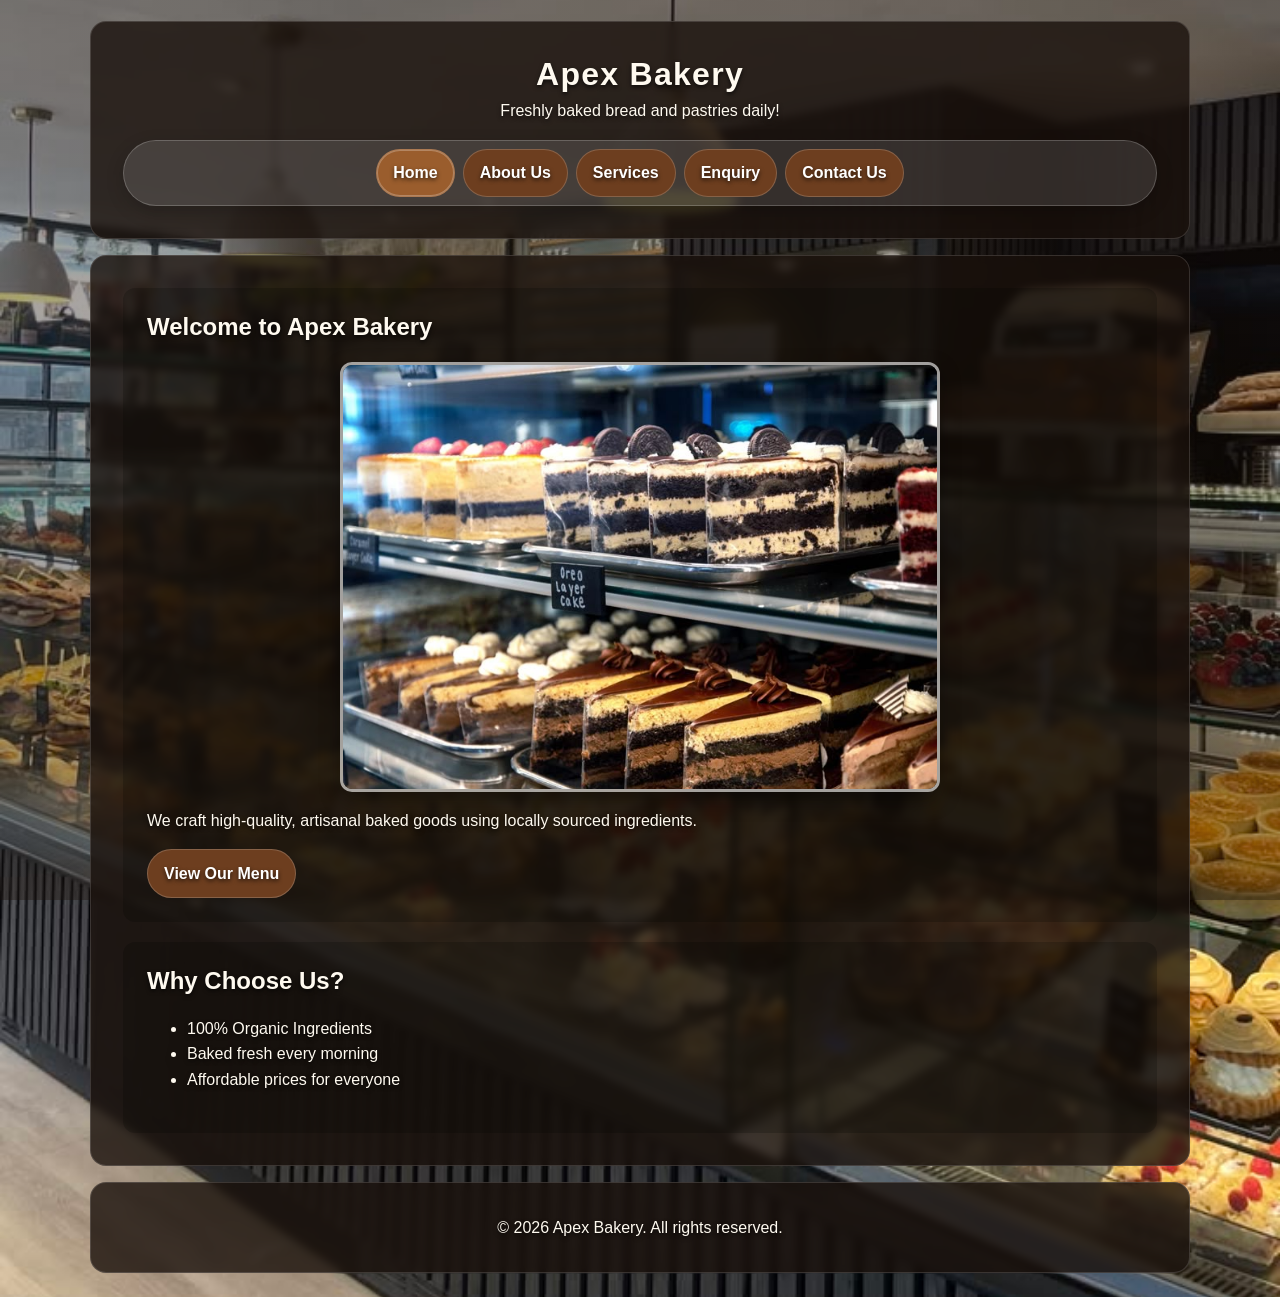
<file: eddie last part/index.html>
<!DOCTYPE html>
<html lang="en">
<head>
    <meta charset="UTF-8">
    <meta name="viewport" content="width=device-width, initial-scale=1.0">
    <meta name="description" content="Discover fresh sourdough, wholewheat and white bread, custom cakes, and pastries baked daily at Apex Bakery.">
    <title>Apex Bakery | Fresh Bread, Cakes &amp; Pastries</title>
    <link rel="canonical" href="https://snazzy-cannoli-789af1.netlify.app/">
    <link rel="preload" as="image" href="assets/bakery-cake-display.jpeg" fetchpriority="high">
    <link rel="stylesheet" href="css/style.css">
</head>
<body>
    <a class="skip-link" href="#main-content">Skip to main content</a>
    <header>
        <p class="brand-name">Apex Bakery</p>
        <p>Freshly baked bread and pastries daily!</p>
        <nav aria-label="Main navigation">
            <ul>
                <li><a href="index.html" aria-current="page">Home</a></li>
                <li><a href="about.html">About Us</a></li>
                <li><a href="services.html">Services</a></li>
                <li><a href="enquiry.html">Enquiry</a></li>
                <li><a href="contact.html">Contact Us</a></li>
            </ul>
        </nav>
    </header>

    <main id="main-content">
        <section>
            <h1>Welcome to Apex Bakery</h1>
            <button class="gallery-trigger hero-gallery-trigger" type="button" data-image="assets/bakery-cake-display.jpeg" data-caption="Fresh cake slices displayed at Apex Bakery" aria-label="View a larger image of the cake display">
                <img src="assets/bakery-cake-display.jpeg" alt="Fresh cake slices displayed at Apex Bakery" class="hero-image" width="736" height="1308" fetchpriority="high" decoding="async">
            </button>
            <p>We craft high-quality, artisanal baked goods using locally sourced ingredients.</p>
            <a class="button-link" href="services.html">View Our Menu</a>
        </section>

        <section>
            <h2>Why Choose Us?</h2>
            <ul>
                <li>100% Organic Ingredients</li>
                <li>Baked fresh every morning</li>
                <li>Affordable prices for everyone</li>
            </ul>
        </section>
    </main>

    <footer>
        <p>&copy; 2026 Apex Bakery. All rights reserved.</p>
    </footer>
    <script src="js/script.js" defer></script>
</body>
</html>
</file>
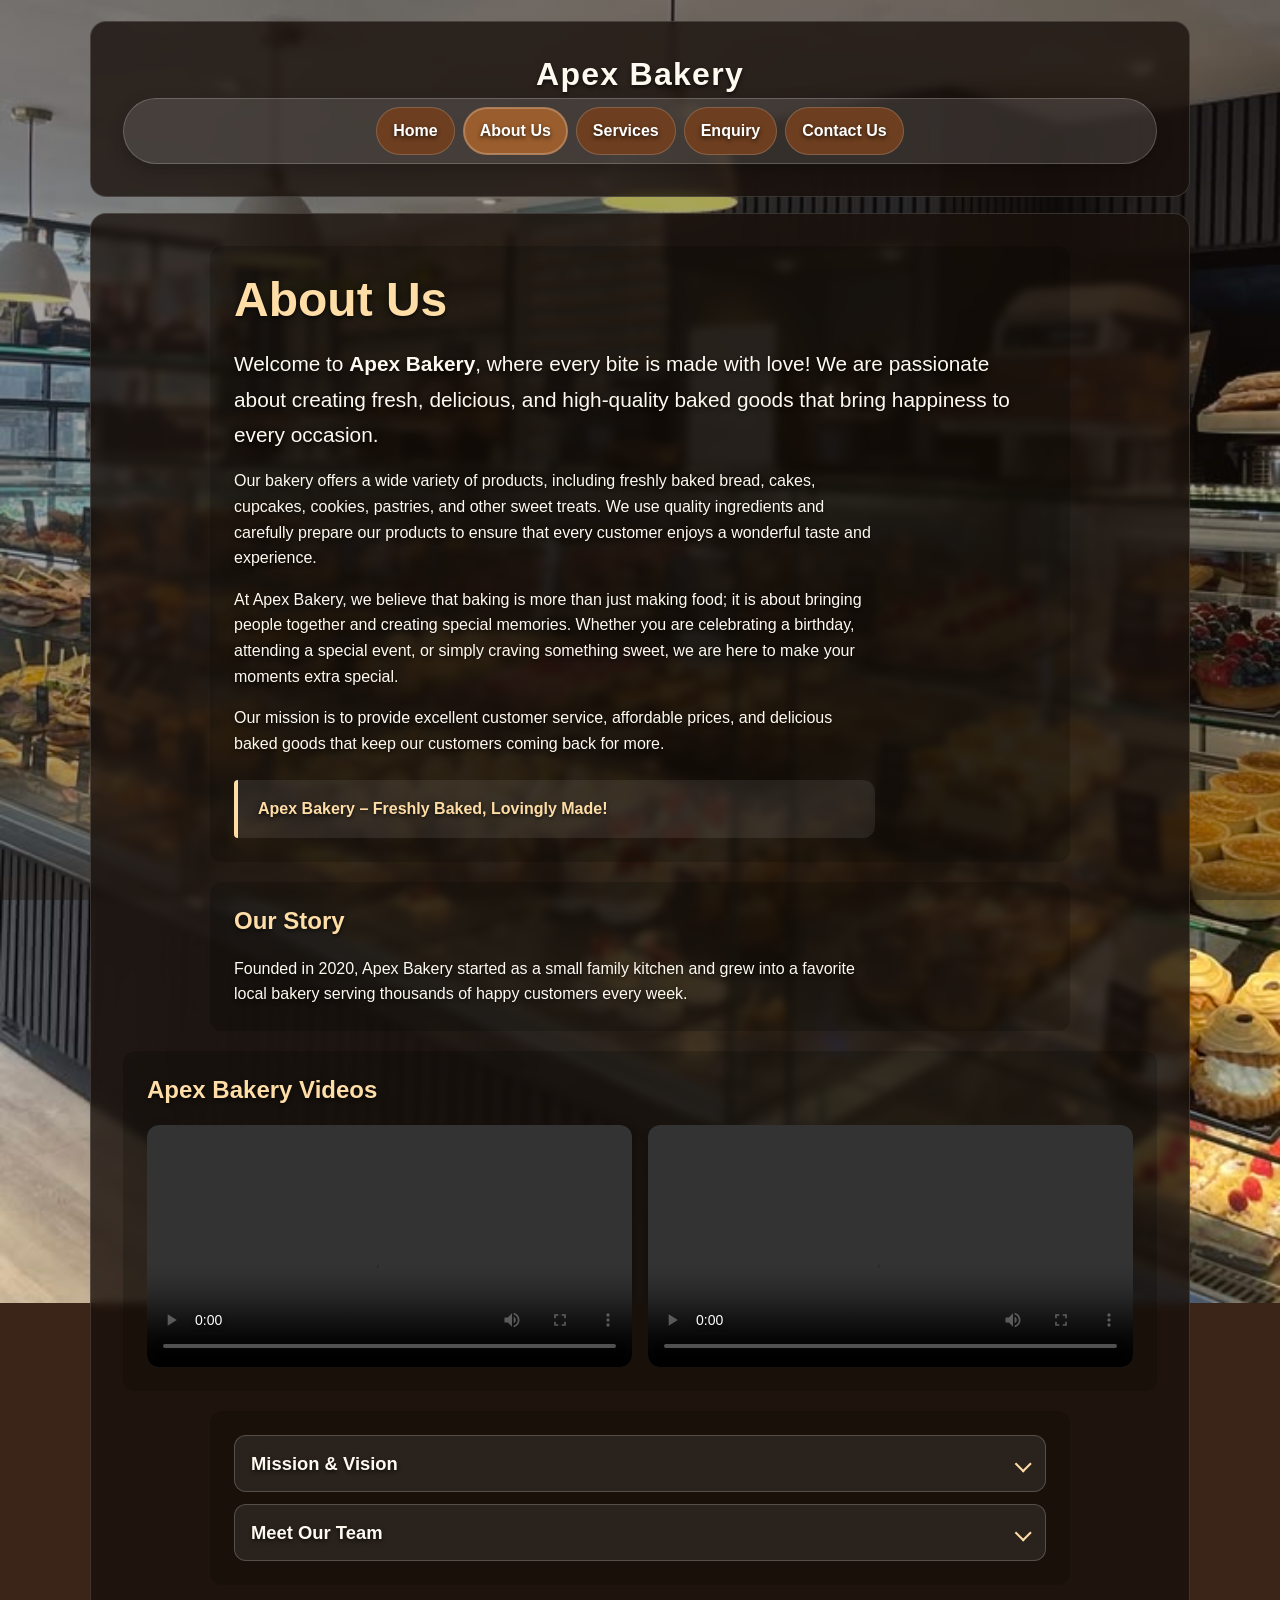
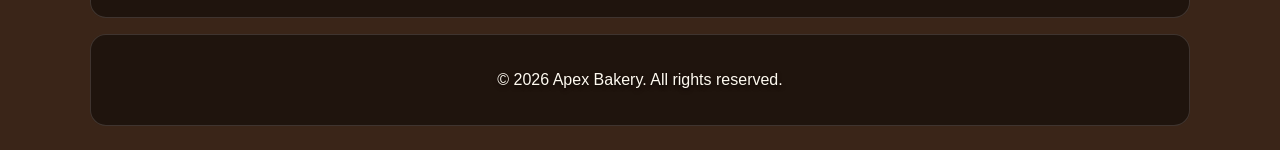
<file: eddie last part/about.html>
<!DOCTYPE html>
<html lang="en">
<head>
    <meta charset="UTF-8">
    <meta name="viewport" content="width=device-width, initial-scale=1.0">
    <meta name="description" content="Welcome to Apex Bakery, where fresh bread, cakes, pastries, and sweet treats are lovingly made for every occasion.">
    <title>About Apex Bakery | Freshly Baked, Lovingly Made</title>
    <link rel="canonical" href="https://snazzy-cannoli-789af1.netlify.app/about.html">
    <link rel="stylesheet" href="css/style.css">
</head>
<body>
    <a class="skip-link" href="#main-content">Skip to main content</a>

    <header>
        <p class="brand-name">Apex Bakery</p>
        <nav aria-label="Main navigation">
            <ul>
                <li><a href="index.html">Home</a></li>
                <li><a href="about.html" aria-current="page">About Us</a></li>
                <li><a href="services.html">Services</a></li>
                <li><a href="enquiry.html">Enquiry</a></li>
                <li><a href="contact.html">Contact Us</a></li>
            </ul>
        </nav>
    </header>

    <main id="main-content">
        <section class="about-intro">
            <h1>About Us</h1>
            <p class="about-lead">Welcome to <strong>Apex Bakery</strong>, where every bite is made with love! We are passionate about creating fresh, delicious, and high-quality baked goods that bring happiness to every occasion.</p>
            <p>Our bakery offers a wide variety of products, including freshly baked bread, cakes, cupcakes, cookies, pastries, and other sweet treats. We use quality ingredients and carefully prepare our products to ensure that every customer enjoys a wonderful taste and experience.</p>
            <p>At Apex Bakery, we believe that baking is more than just making food; it is about bringing people together and creating special memories. Whether you are celebrating a birthday, attending a special event, or simply craving something sweet, we are here to make your moments extra special.</p>
            <p>Our mission is to provide excellent customer service, affordable prices, and delicious baked goods that keep our customers coming back for more.</p>
            <p class="about-tagline"><strong>Apex Bakery – Freshly Baked, Lovingly Made!</strong></p>
        </section>

        <section class="about-story">
            <h2>Our Story</h2>
            <p>Founded in 2020, Apex Bakery started as a small family kitchen and grew into a favorite local bakery serving thousands of happy customers every week.</p>
        </section>

        <section class="about-videos" aria-labelledby="about-videos-heading">
            <h2 id="about-videos-heading">Apex Bakery Videos</h2>
            <div class="about-video-grid">
                <video controls preload="metadata" playsinline aria-label="Apex Bakery video from October 29, 2026">
                    <source src="assets/WhatsApp%20Video%202026-10-29%20at%2008.54.28.mp4" type="video/mp4">
                    Your browser does not support video playback.
                </video>
                <video controls preload="metadata" playsinline aria-label="Apex Bakery video from October 29, 2026">
                    <source src="assets/WhatsApp%20Video%202026-10-29%20at%2008.57.31.mp4" type="video/mp4">
                    Your browser does not support video playback.
                </video>
            </div>
        </section>

        <section class="about-accordions" aria-label="More about Apex Bakery">
            <details class="accordion-item">
                <summary><h2>Mission &amp; Vision</h2></summary>
                <div class="accordion-panel">
                    <p><strong>Mission:</strong> To provide fresh, nutritious, and affordable baked goods to our community daily.</p>
                    <p><strong>Vision:</strong> To become the leading local bakery known for quality, community involvement, and great service.</p>
                </div>
            </details>

            <details class="accordion-item">
                <summary><h2>Meet Our Team</h2></summary>
                <div class="accordion-panel">
                    <ul>
                        <li><strong>John Smith:</strong> Head Baker</li>
                        <li><strong>Mary Johnson:</strong> Pastry Chef</li>
                        <li><strong>David Lee:</strong> Store Manager</li>
                    </ul>
                </div>
            </details>
        </section>
    </main>

    <footer>
        <p>&copy; 2026 Apex Bakery. All rights reserved.</p>
    </footer>
    <script src="js/script.js" defer></script>
</body>
</html>
</file>
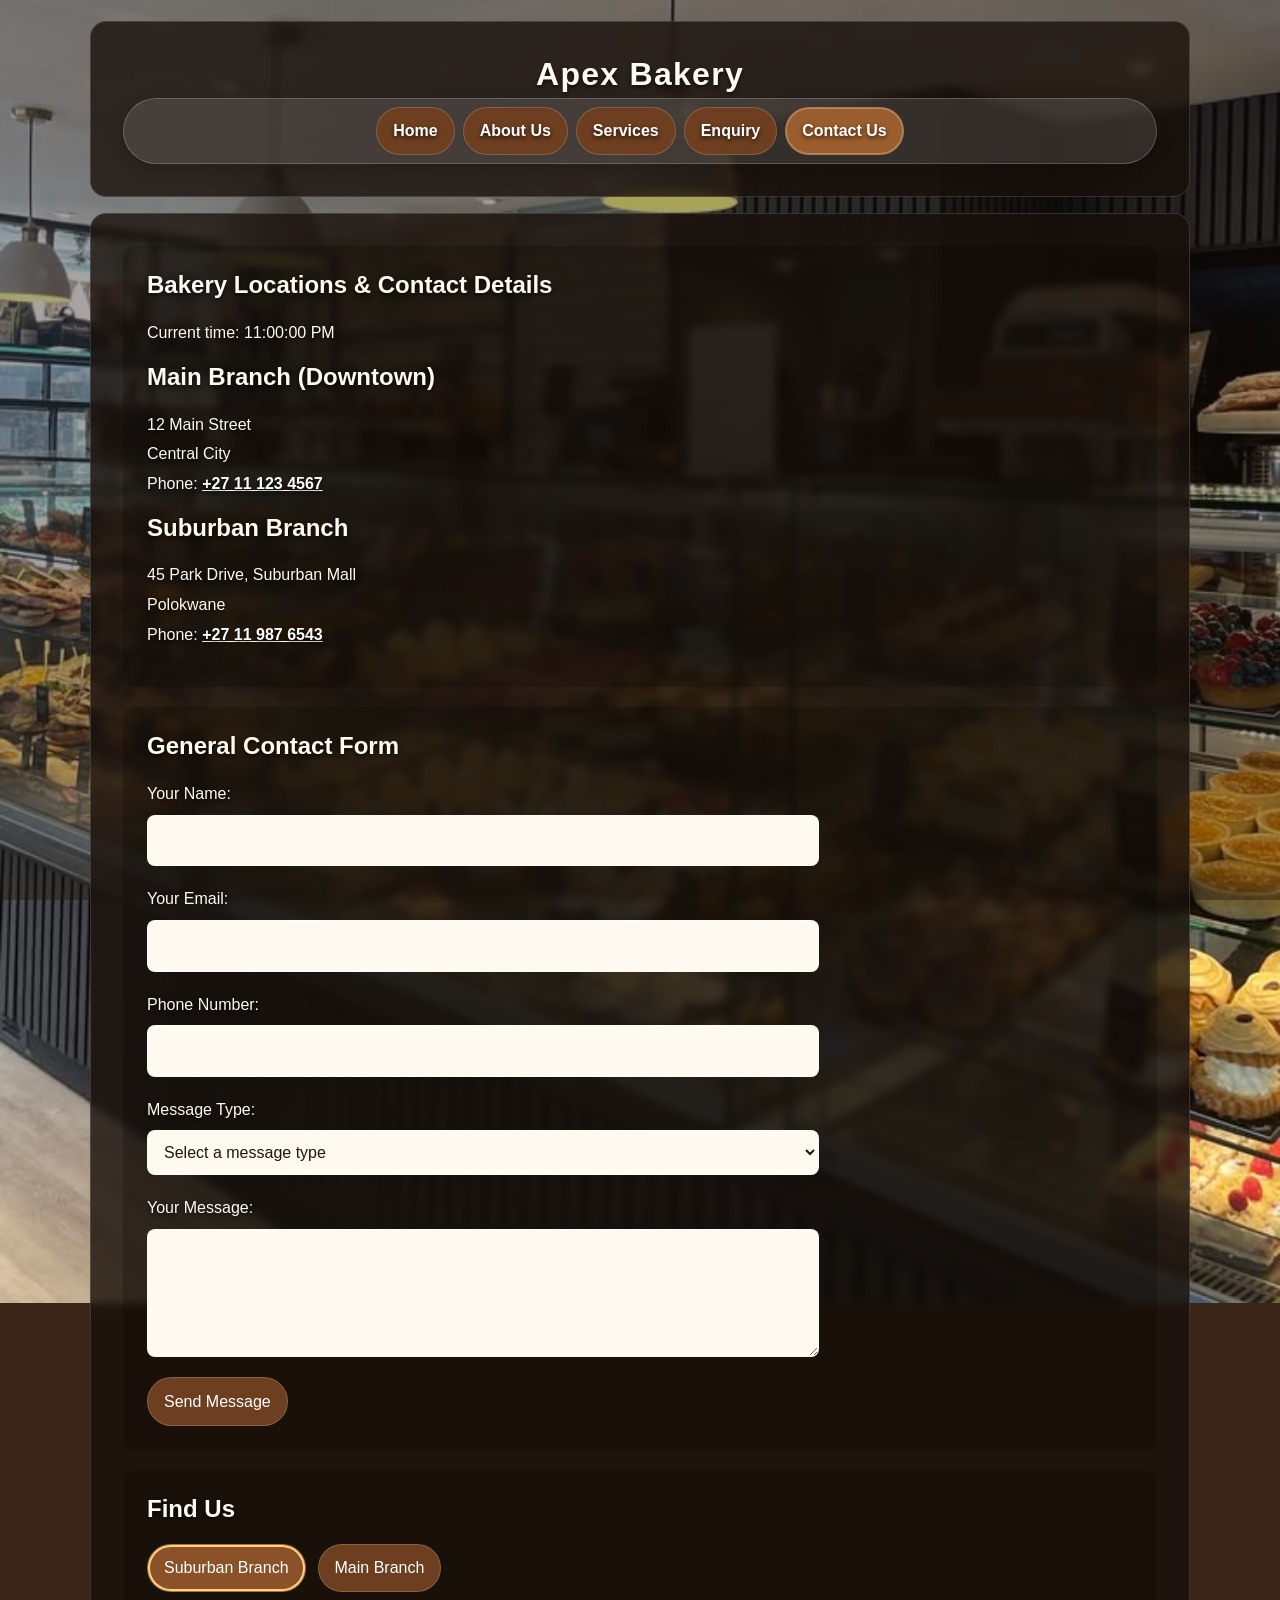
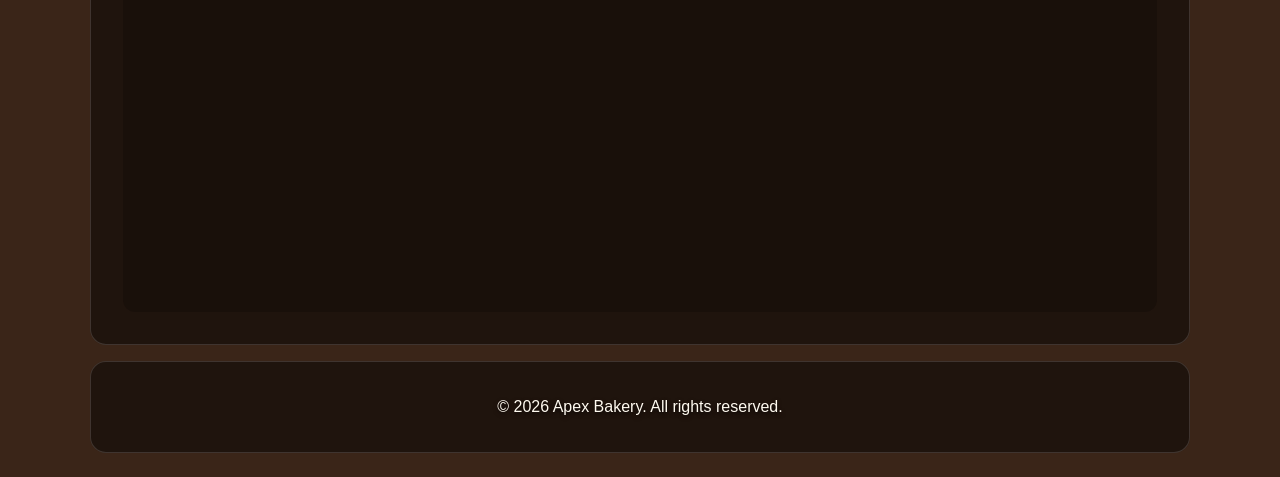
<file: eddie last part/contact.html>
<!DOCTYPE html>
<html lang="en">
<head>
    <meta charset="UTF-8">
    <meta name="viewport" content="width=device-width, initial-scale=1.0">
    <meta name="description" content="Contact Apex Bakery, call either branch, or view the bakery locations on the map.">
    <title>Contact &amp; Bakery Locations | Apex Bakery</title>
    <link rel="canonical" href="https://snazzy-cannoli-789af1.netlify.app/contact.html">
    <link rel="stylesheet" href="css/style.css">
</head>
<body>
    <a class="skip-link" href="#main-content">Skip to main content</a>
    <header>
        <p class="brand-name">Apex Bakery</p>
        <nav aria-label="Main navigation">
            <ul>
                <li><a href="index.html">Home</a></li>
                <li><a href="about.html">About Us</a></li>
                <li><a href="services.html">Services</a></li>
                <li><a href="enquiry.html">Enquiry</a></li>
                <li><a href="contact.html" aria-current="page">Contact Us</a></li>
            </ul>
        </nav>
    </header>

    <main id="main-content">
        <section>
            <h1>Bakery Locations &amp; Contact Details</h1>
            <p id="current-time" aria-live="polite"></p>

            <article itemscope itemtype="https://schema.org/Bakery">
                <meta itemprop="name" content="Apex Bakery - Main Branch">
                <h2>Main Branch (Downtown)</h2>
                <address itemprop="address" itemscope itemtype="https://schema.org/PostalAddress">
                    <p itemprop="streetAddress">12 Main Street</p>
                    <p itemprop="addressLocality">Central City</p>
                    <p>Phone: <a itemprop="telephone" href="tel:+27111234567">+27 11 123 4567</a></p>
                </address>
            </article>

            <article itemscope itemtype="https://schema.org/Bakery">
                <meta itemprop="name" content="Apex Bakery - Suburban Branch">
                <h2>Suburban Branch</h2>
                <address itemprop="address" itemscope itemtype="https://schema.org/PostalAddress">
                    <p itemprop="streetAddress">45 Park Drive, Suburban Mall</p>
                    <p itemprop="addressLocality">Polokwane</p>
                    <p>Phone: <a itemprop="telephone" href="tel:+27119876543">+27 11 987 6543</a></p>
                </address>
            </article>
        </section>

        <section>
            <h2>General Contact Form</h2>
            <form id="contact-form" action="mailto:tinarax04@gmail.com" method="post" enctype="text/plain" data-email-subject="Apex Bakery general message">
                <label for="name">Your Name:</label>
                <input type="text" id="name" name="name" autocomplete="name" minlength="2" maxlength="80" required>

                <label for="email">Your Email:</label>
                <input type="email" id="email" name="email" autocomplete="email" maxlength="254" required>

                <label for="phone">Phone Number:</label>
                <input type="tel" id="phone" name="phone" autocomplete="tel" pattern="[+0-9() -]{7,20}" title="Enter 7 to 20 characters using digits, spaces, +, parentheses, or hyphens." required>

                <label for="message-type">Message Type:</label>
                <select id="message-type" name="message-type" required>
                    <option value="" selected disabled>Select a message type</option>
                    <option value="general">General question</option>
                    <option value="order">Product or order question</option>
                    <option value="feedback">Feedback</option>
                    <option value="other">Other</option>
                </select>

                <label for="comments">Your Message:</label>
                <textarea id="comments" name="message" rows="4" minlength="10" maxlength="2000" required></textarea>

                <button type="submit">Send Message</button>
            </form>
            <p class="form-status" role="status" aria-live="polite" hidden></p>
            <noscript><p>Complete this form to open an email draft addressed to tinarax04@gmail.com. Review and send the draft from your email app.</p></noscript>
        </section>

        <section>
            <h2>Find Us</h2>
            <div class="map-locations" role="group" aria-label="Choose a bakery location">
                <button type="button" class="map-location-button" data-map-query="45 Park Drive, Suburban Mall, Polokwane" aria-pressed="true">Suburban Branch</button>
                <button type="button" class="map-location-button" data-map-query="12 Main Street, Central City" aria-pressed="false">Main Branch</button>
            </div>
            <iframe
                src="https://www.google.com/maps?q=45%20Park%20Drive%2C%20Suburban%20Mall%2C%20Polokwane&z=15&output=embed"
                title="Map showing 45 Park Drive, Suburban Mall in Polokwane"
                id="bakery-map"
                loading="lazy"
                referrerpolicy="no-referrer-when-downgrade"
                allowfullscreen>
            </iframe>
        </section>
    </main>

    <footer>
        <p>&copy; 2026 Apex Bakery. All rights reserved.</p>
    </footer>
    <script src="js/script.js" defer></script>
</body>
</html>
</file>
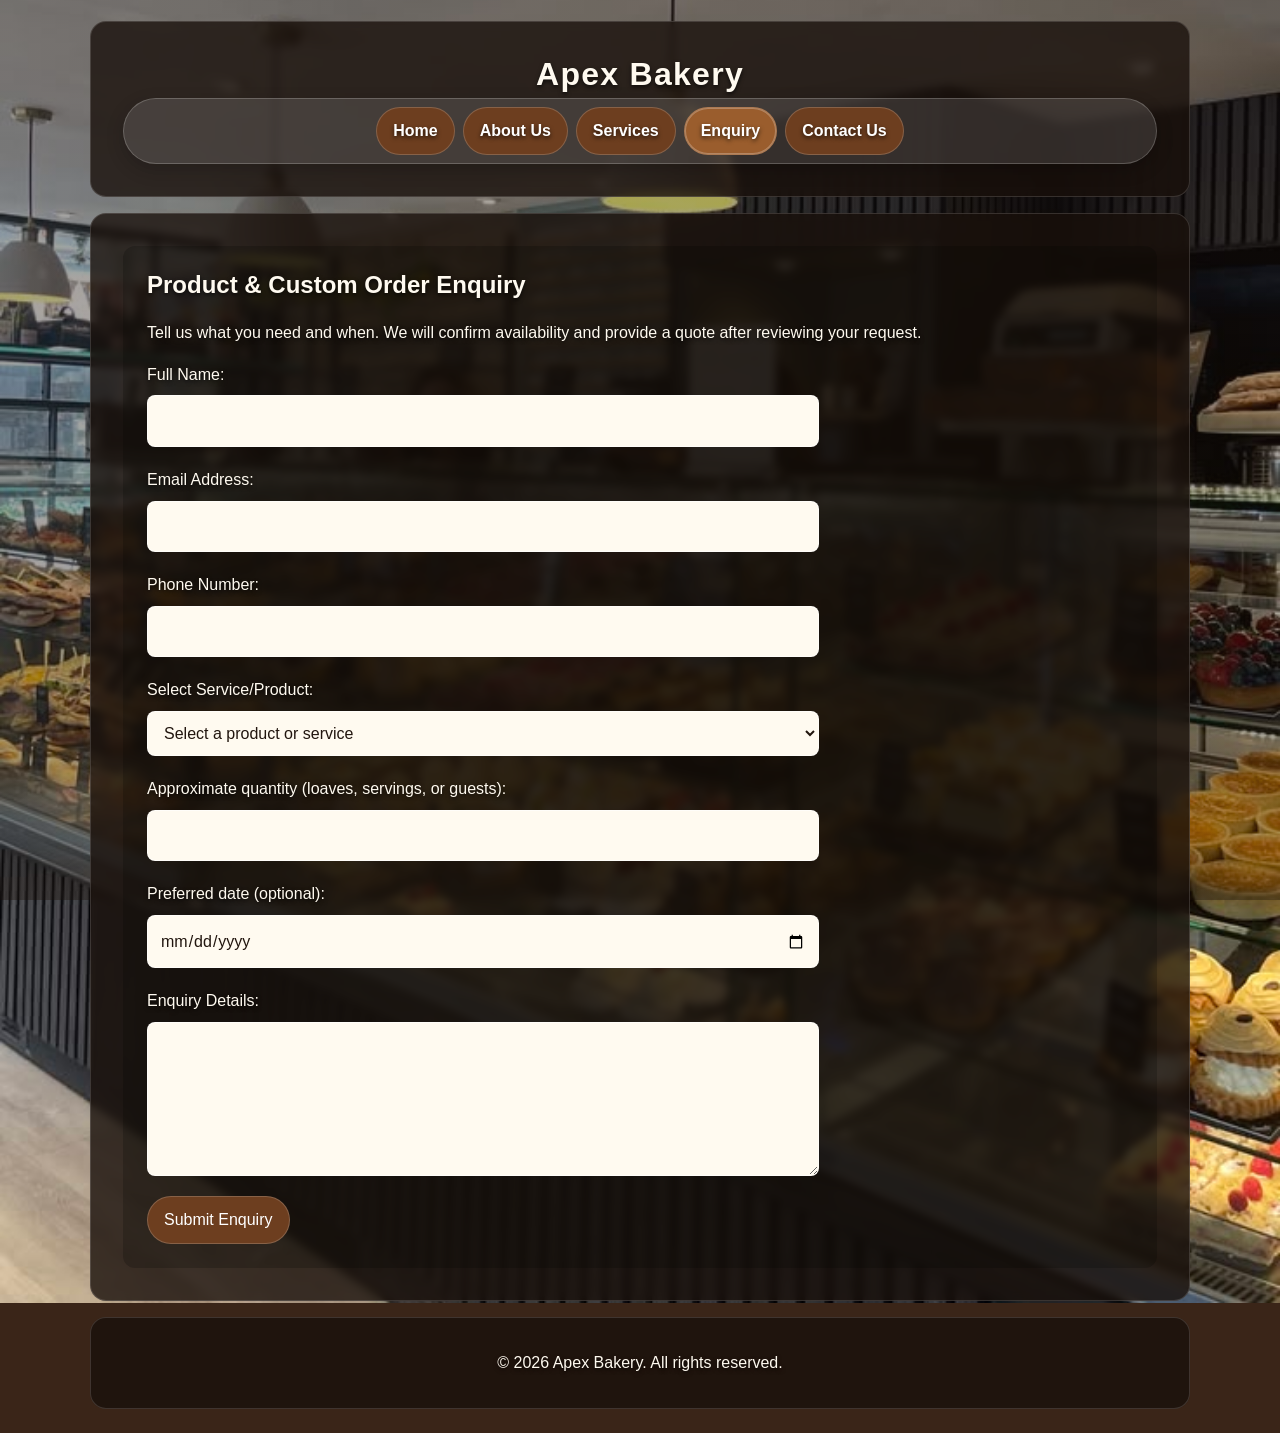
<file: eddie last part/enquiry.html>
<!DOCTYPE html>
<html lang="en">
<head>
    <meta charset="UTF-8">
    <meta name="viewport" content="width=device-width, initial-scale=1.0">
    <meta name="description" content="Request information about Apex Bakery custom cakes, event catering, and bulk bread orders.">
    <title>Bakery Orders &amp; Catering Enquiry | Apex Bakery</title>
    <link rel="canonical" href="https://snazzy-cannoli-789af1.netlify.app/enquiry.html">
    <link rel="stylesheet" href="css/style.css">
</head>
<body>
    <a class="skip-link" href="#main-content">Skip to main content</a>
    <header>
        <p class="brand-name">Apex Bakery</p>
        <nav aria-label="Main navigation">
            <ul>
                <li><a href="index.html">Home</a></li>
                <li><a href="about.html">About Us</a></li>
                <li><a href="services.html">Services</a></li>
                <li><a href="enquiry.html" aria-current="page">Enquiry</a></li>
                <li><a href="contact.html">Contact Us</a></li>
            </ul>
        </nav>
    </header>

    <main id="main-content">
        <section>
            <h1>Product &amp; Custom Order Enquiry</h1>
            <p>Tell us what you need and when. We will confirm availability and provide a quote after reviewing your request.</p>

            <form id="enquiry-form" action="mailto:tinarax04@gmail.com" method="post" enctype="text/plain" data-email-subject="Apex Bakery product or service enquiry">
                <div class="form-honeypot" aria-hidden="true">
                    <label for="website">Leave this field empty</label>
                    <input type="text" id="website" name="website" tabindex="-1" autocomplete="off">
                </div>
                <label for="fullname">Full Name:</label>
                <input type="text" id="fullname" name="fullname" autocomplete="name" minlength="2" maxlength="80" required>

                <label for="email">Email Address:</label>
                <input type="email" id="email" name="email" autocomplete="email" maxlength="254" required>

                <label for="enquiry-phone">Phone Number:</label>
                <input type="tel" id="enquiry-phone" name="phone" autocomplete="tel" pattern="[+0-9() -]{7,20}" title="Enter 7 to 20 characters using digits, spaces, +, parentheses, or hyphens." required>

                <label for="service">Select Service/Product:</label>
                <select id="service" name="service" required>
                    <option value="" selected disabled>Select a product or service</option>
                    <option value="custom-cake">Custom Cake</option>
                    <option value="catering">Event Catering</option>
                    <option value="bulk-bread">Bulk Order</option>
                </select>

                <label for="quantity">Approximate quantity (loaves, servings, or guests):</label>
                <input type="number" id="quantity" name="quantity" min="1" max="5000" step="1" required>

                <label for="requested-date">Preferred date (optional):</label>
                <input type="date" id="requested-date" name="requested-date">

                <label for="message">Enquiry Details:</label>
                <textarea id="message" name="details" rows="5" minlength="15" maxlength="2000" required></textarea>

                <button type="submit">Submit Enquiry</button>
            </form>
            <p class="form-status" role="status" aria-live="polite" hidden></p>
            <noscript><p>Complete this form to open an email draft addressed to tinarax04@gmail.com. Review and send the draft from your email app.</p></noscript>
        </section>
    </main>

    <footer>
        <p>&copy; 2026 Apex Bakery. All rights reserved.</p>
    </footer>
    <script src="js/script.js" defer></script>
</body>
</html>
</file>
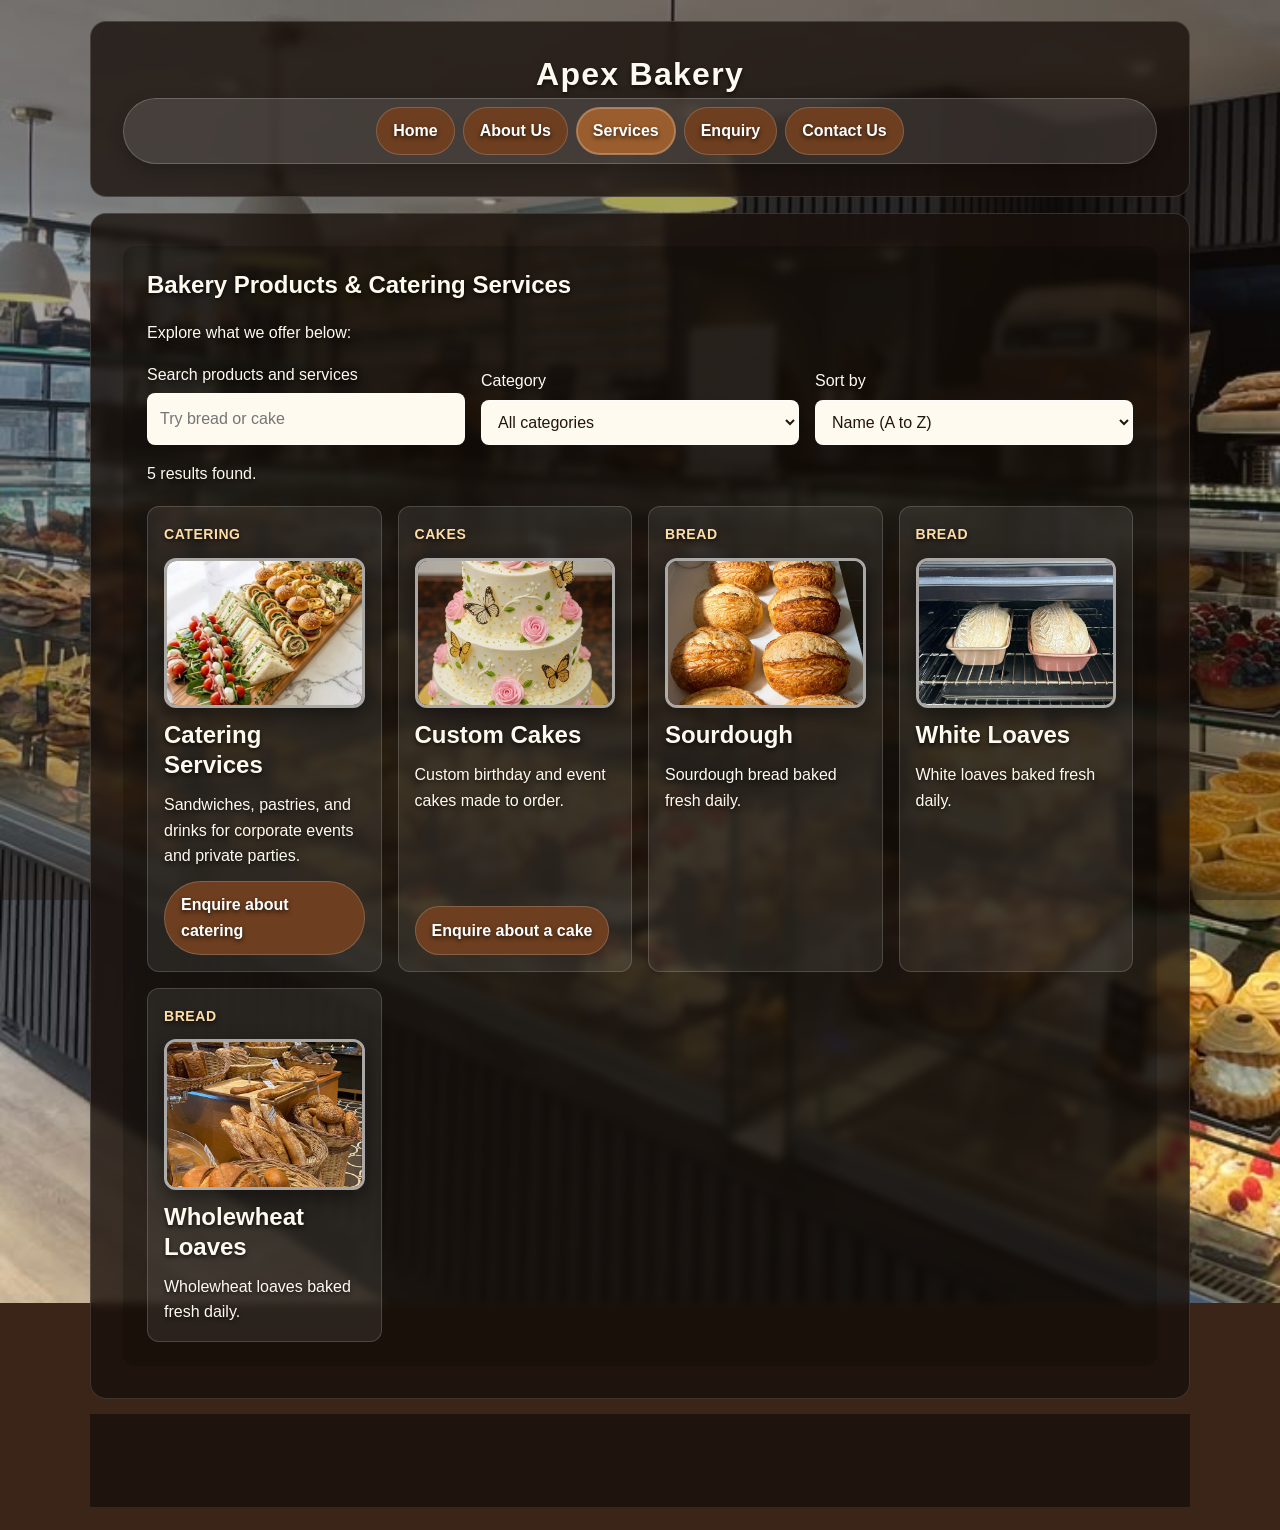
<file: eddie last part/services.html>
<!DOCTYPE html>
<html lang="en">
<head>
    <meta charset="UTF-8">
    <meta name="viewport" content="width=device-width, initial-scale=1.0">
    <meta name="description" content="Browse Apex Bakery's fresh sourdough, wholewheat and white loaves, custom cakes, and catering services.">
    <title>Bakery Products &amp; Catering | Apex Bakery</title>
    <link rel="canonical" href="https://snazzy-cannoli-789af1.netlify.app/services.html">
    <link rel="stylesheet" href="css/style.css">
</head>
<body>
    <a class="skip-link" href="#main-content">Skip to main content</a>
    <header>
        <p class="brand-name">Apex Bakery</p>
        <nav aria-label="Main navigation">
            <ul>
                <li><a href="index.html">Home</a></li>
                <li><a href="about.html">About Us</a></li>
                <li><a href="services.html" aria-current="page">Services</a></li>
                <li><a href="enquiry.html">Enquiry</a></li>
                <li><a href="contact.html">Contact Us</a></li>
            </ul>
        </nav>
    </header>

    <main id="main-content">
        <section>
            <h1>Bakery Products &amp; Catering Services</h1>
            <p>Explore what we offer below:</p>

            <div class="product-controls" aria-label="Filter and sort products">
                <div>
                    <label for="product-search">Search products and services</label>
                    <input type="search" id="product-search" placeholder="Try bread or cake">
                </div>
                <div>
                    <label for="product-category">Category</label>
                    <select id="product-category">
                        <option value="all">All categories</option>
                        <option value="Bread">Bread</option>
                        <option value="Cakes">Cakes</option>
                        <option value="Catering">Catering</option>
                    </select>
                </div>
                <div>
                    <label for="product-sort">Sort by</label>
                    <select id="product-sort">
                        <option value="name-asc">Name (A to Z)</option>
                        <option value="name-desc">Name (Z to A)</option>
                    </select>
                </div>
            </div>
            <p id="product-status" class="result-status" aria-live="polite"></p>
            <div class="product-grid" id="product-grid"></div>
            <noscript>
                <p>Enable JavaScript to search, filter, and sort our products and services.</p>
                <ul>
                    <li>Sourdough, Wholewheat, and White Loaves baked fresh daily.</li>
                    <li>Custom birthday and event cakes to order.</li>
                    <li>Sandwiches, pastries, and drinks for corporate events and private parties.</li>
                </ul>
            </noscript>
        </section>
    </main>

    <footer>
        <p>&copy; 2026 Apex Bakery. All rights reserved.</p>
    </footer>
    <script src="js/script.js" defer></script>
</body>
</html>
</file>
<file: eddie last part/css/style.css>
:root {
    color-scheme: light;
    font-family: Arial, sans-serif;
    color: #fffaf0;
    background: #3a2518;
    font-synthesis: none;
    text-rendering: optimizeLegibility;
    --panel: rgba(25, 16, 11, 0.78);
    --panel-light: rgba(255, 255, 255, 0.12);
    --accent: #6d3e1f;
    --accent-hover: #8b5128;
    --content-width: 1100px;
}

* {
    box-sizing: border-box;
}

html {
    scroll-behavior: smooth;
}

body {
    min-width: 320px;
    min-height: 100vh;
    margin: 0;
    padding: 1px 0 24px;
    color: #fffaf0;
    font-weight: 500;
    line-height: 1.6;
    text-shadow: 0 2px 4px rgba(0, 0, 0, 0.7);
    background-color: #3a2518;
    background-image: linear-gradient(rgba(27, 17, 10, 0.38), rgba(27, 17, 10, 0.38)), url('../assets/bakery-interior.jpeg');
    background-size: cover;
    background-position: center;
    background-repeat: no-repeat;
    background-attachment: fixed;
}

a {
    color: #fff;
    font-weight: 700;
}

a:focus-visible,
button:focus-visible,
input:focus-visible,
select:focus-visible,
textarea:focus-visible,
iframe:focus-visible {
    outline: 3px solid #ffd27b;
    outline-offset: 3px;
}

.skip-link {
    position: absolute;
    z-index: 1;
    top: 0.75rem;
    left: 0.75rem;
    padding: 0.65rem 1rem;
    transform: translateY(-160%);
    border-radius: 0.5rem;
    color: #21150e;
    background: #fffaf0;
    text-shadow: none;
}

.skip-link:focus {
    transform: translateY(0);
}

header,
main,
footer {
    width: min(var(--content-width), calc(100% - 2rem));
    margin-right: auto;
    margin-left: auto;
    padding: clamp(1rem, 3vw, 2rem);
    border: 1px solid rgba(255, 255, 255, 0.14);
    border-radius: 1rem;
    background: var(--panel);
    backdrop-filter: blur(4px);
}

header {
    margin-top: 1.25rem;
    margin-bottom: 1rem;
    text-align: center;
}

.brand-name {
    margin: 0 0 0.25rem;
    font-size: 2em;
    font-weight: 700;
    letter-spacing: 0.04em;
    line-height: 1.25;
}

header > p {
    margin: 0 0 1rem;
}

nav {
    padding: 0.5rem;
    border: 1px solid rgba(255, 255, 255, 0.2);
    border-radius: 999px;
    background: var(--panel-light);
    box-shadow: 0 6px 18px rgba(0, 0, 0, 0.2);
}

nav ul {
    display: flex;
    flex-wrap: wrap;
    justify-content: center;
    gap: 0.5rem;
    margin: 0;
    padding: 0;
    list-style: none;
}

nav a,
.button-link,
button {
    display: inline-block;
    padding: 0.65rem 1rem;
    border: 1px solid rgba(255, 255, 255, 0.18);
    border-radius: 999px;
    color: #fff;
    background: var(--accent);
    text-decoration: none;
    transition: background-color 0.2s ease, transform 0.2s ease, box-shadow 0.2s ease;
}

nav a:hover,
nav a:focus-visible,
.button-link:hover,
.button-link:focus-visible,
button:hover {
    background: var(--accent-hover);
    transform: translateY(-1px);
    box-shadow: 0 4px 12px rgba(0, 0, 0, 0.25);
}

nav a[aria-current="page"] {
    background: #9a5d2d;
    box-shadow: inset 0 0 0 1px rgba(255, 255, 255, 0.25);
}

.back-to-top {
    position: fixed;
    right: 1.25rem;
    bottom: 1.25rem;
    z-index: 10;
    padding: 0.8rem 1rem;
    border: 1px solid rgba(255, 255, 255, 0.3);
    border-radius: 999px;
    color: #fffaf0;
    background: rgba(109, 62, 31, 0.92);
    box-shadow: 0 8px 24px rgba(0, 0, 0, 0.25);
    opacity: 0;
    visibility: hidden;
    transform: translateY(12px);
    transition: opacity 0.2s ease, visibility 0.2s ease, transform 0.2s ease;
}

.back-to-top.is-visible {
    opacity: 1;
    visibility: visible;
    transform: translateY(0);
}

main {
    margin-bottom: 1rem;
}

main > section {
    margin-bottom: 1.25rem;
    padding: clamp(1rem, 2.5vw, 1.5rem);
    border-radius: 0.75rem;
    background: rgba(0, 0, 0, 0.2);
}

main > section:last-child {
    margin-bottom: 0;
}

h1,
h2,
h3 {
    line-height: 1.25;
}

h1 {
    margin-top: 0;
}

h2 {
    margin-top: 0;
}

.about-intro {
    max-width: 860px;
    margin-right: auto;
    margin-left: auto;
}

.about-intro h1 {
    margin-bottom: 1rem;
    color: #ffdda6;
    font-size: clamp(2rem, 5vw, 3rem);
}

.about-intro p {
    max-width: 72ch;
    margin: 0 0 1rem;
}

.about-intro .about-lead {
    font-size: clamp(1.1rem, 2.5vw, 1.3rem);
    line-height: 1.7;
}

.about-intro .about-tagline {
    margin-top: 1.5rem;
    margin-bottom: 0;
    padding: 1rem 1.25rem;
    border-left: 4px solid #ffdda6;
    border-radius: 0.25rem 0.75rem 0.75rem 0.25rem;
    color: #ffdda6;
    background: rgba(255, 255, 255, 0.08);
}

.about-story {
    max-width: 860px;
    margin-right: auto;
    margin-left: auto;
}

.about-story h2 {
    color: #ffdda6;
}

.about-story p {
    max-width: 72ch;
    margin-bottom: 0;
}

.about-videos h2 {
    color: #ffdda6;
}

.about-video-grid {
    display: grid;
    grid-template-columns: repeat(auto-fit, minmax(min(100%, 320px), 1fr));
    gap: 1rem;
}

.about-video-grid video {
    display: block;
    width: 100%;
    max-height: 480px;
    border-radius: 0.75rem;
    background: #000;
}

.about-accordions {
    max-width: 860px;
    margin-right: auto;
    margin-left: auto;
}

img {
    display: block;
    max-width: 100%;
    height: auto;
    border: 3px solid rgba(255, 255, 255, 0.6);
    border-radius: 0.75rem;
    box-shadow: 0 8px 20px rgba(0, 0, 0, 0.45);
    object-fit: cover;
}

.hero-image {
    width: min(100%, 600px);
    max-height: 430px;
    margin: 1rem auto;
    aspect-ratio: 4 / 3;
}

.gallery-trigger {
    display: block;
    width: 100%;
    padding: 0;
    border: 0;
    border-radius: 0.75rem;
    background: transparent;
    box-shadow: none;
    text-align: left;
}

.gallery-trigger:hover {
    background: transparent;
    transform: none;
    box-shadow: none;
}

.gallery-trigger img {
    cursor: zoom-in;
    transition: transform 0.2s ease;
}

.gallery-trigger:hover img {
    transform: scale(1.02);
}

.hero-gallery-trigger {
    width: min(100%, 600px);
    margin: 1rem auto;
}

.hero-gallery-trigger .hero-image {
    width: 100%;
    margin: 0;
}

.product-controls {
    display: grid;
    grid-template-columns: repeat(auto-fit, minmax(min(100%, 220px), 1fr));
    gap: 1rem;
    align-items: end;
}

.product-controls > div {
    display: grid;
    gap: 0.35rem;
}

.product-controls input,
.product-controls select {
    margin: 0;
}

.result-status {
    min-height: 1.6em;
    margin-bottom: 0;
}

.product-grid {
    display: grid;
    grid-template-columns: repeat(auto-fit, minmax(min(100%, 230px), 1fr));
    gap: 1rem;
    margin-top: 1.25rem;
}

.product-card {
    display: flex;
    flex-direction: column;
    align-items: flex-start;
    gap: 0.75rem;
    padding: 1rem;
    border: 1px solid rgba(255, 255, 255, 0.16);
    border-radius: 0.75rem;
    background: rgba(255, 255, 255, 0.08);
}

.product-card img {
    width: 100%;
    aspect-ratio: 4 / 3;
}

.product-card h2,
.product-card p {
    margin: 0;
}

.product-empty {
    grid-column: 1 / -1;
    margin: 0;
}

.product-category {
    color: #ffdda6;
    font-size: 0.875rem;
    font-weight: 700;
    letter-spacing: 0.04em;
    text-transform: uppercase;
}

.product-card .button-link {
    margin-top: auto;
}

.accordion-item {
    border: 1px solid rgba(255, 255, 255, 0.2);
    border-radius: 0.75rem;
    background: rgba(255, 255, 255, 0.08);
}

.accordion-item + .accordion-item {
    margin-top: 0.75rem;
}

.accordion-item summary {
    display: flex;
    align-items: center;
    gap: 0.75rem;
    padding: 1rem;
    cursor: pointer;
    font-weight: 700;
    list-style: none;
}

.accordion-item summary::-webkit-details-marker {
    display: none;
}

.accordion-item summary::after {
    width: 0.65rem;
    height: 0.65rem;
    margin-left: auto;
    border-right: 2px solid #ffdda6;
    border-bottom: 2px solid #ffdda6;
    content: "";
    transform: rotate(45deg);
    transition: transform 0.2s ease;
}

.accordion-item[open] summary::after {
    transform: rotate(225deg);
}

.accordion-item summary h2 {
    margin: 0;
    font-size: 1.15rem;
}

.accordion-item summary::marker {
    color: #ffdda6;
}

.accordion-panel {
    padding: 0 1rem 1rem;
}

.accordion-panel > :first-child {
    margin-top: 0;
}

.map-locations {
    display: flex;
    flex-wrap: wrap;
    gap: 0.75rem;
    margin-bottom: 1rem;
}

.map-location-button[aria-pressed="true"] {
    background: var(--accent-hover);
    box-shadow: inset 0 0 0 2px #ffd27b;
}

dialog.lightbox {
    width: min(92vw, 900px);
    max-width: none;
    max-height: 92vh;
    padding: 1rem;
    border: 1px solid rgba(255, 255, 255, 0.3);
    border-radius: 1rem;
    color: #fffaf0;
    background: #21150e;
    box-shadow: 0 16px 48px rgba(0, 0, 0, 0.6);
}

dialog.lightbox::backdrop {
    background: rgba(0, 0, 0, 0.82);
    backdrop-filter: blur(3px);
}

.lightbox-close {
    display: block;
    margin: 0 0 0.75rem auto;
}

.lightbox-image {
    width: 100%;
    max-height: 72vh;
    object-fit: contain;
}

.lightbox-caption {
    margin: 0.75rem 0 0;
    text-align: center;
}

form {
    display: grid;
    gap: 0.5rem;
    max-width: 42rem;
}

.form-honeypot {
    position: absolute;
    left: -10000px;
    width: 1px;
    height: 1px;
    overflow: hidden;
}

.form-status {
    max-width: 42rem;
    margin: 1rem 0 0;
    padding: 0.75rem 1rem;
    border-left: 4px solid #ffd27b;
    border-radius: 0.25rem 0.5rem 0.5rem 0.25rem;
    background: rgba(255, 255, 255, 0.1);
}

input,
select,
textarea {
    width: 100%;
    margin-bottom: 0.75rem;
    padding: 0.75rem;
    border: 1px solid rgba(255, 255, 255, 0.6);
    border-radius: 0.5rem;
    color: #21150e;
    background: #fffaf0;
    font: inherit;
    text-shadow: none;
}

textarea {
    resize: vertical;
}

button {
    justify-self: start;
    cursor: pointer;
    font: inherit;
}

address {
    margin-bottom: 1rem;
    font-style: normal;
}

address p {
    margin: 0.25rem 0;
}

iframe {
    display: block;
    width: 100%;
    min-height: 280px;
    border: 0;
    border-radius: 0.75rem;
}

footer {
    text-align: center;
}

footer p {
    margin: 0;
}

@media (max-width: 600px) {
    body {
        background-attachment: scroll;
    }

    header,
    main,
    footer {
        width: calc(100% - 1rem);
        padding: 1rem;
    }

    nav {
        border-radius: 1rem;
    }

    nav ul {
        gap: 0.35rem;
    }

    nav a {
        padding: 0.55rem 0.75rem;
    }
}

@media (prefers-reduced-motion: reduce) {
    html {
        scroll-behavior: auto;
    }

    *,
    *::before,
    *::after {
        transition-duration: 0.01ms !important;
    }
}
</file>
